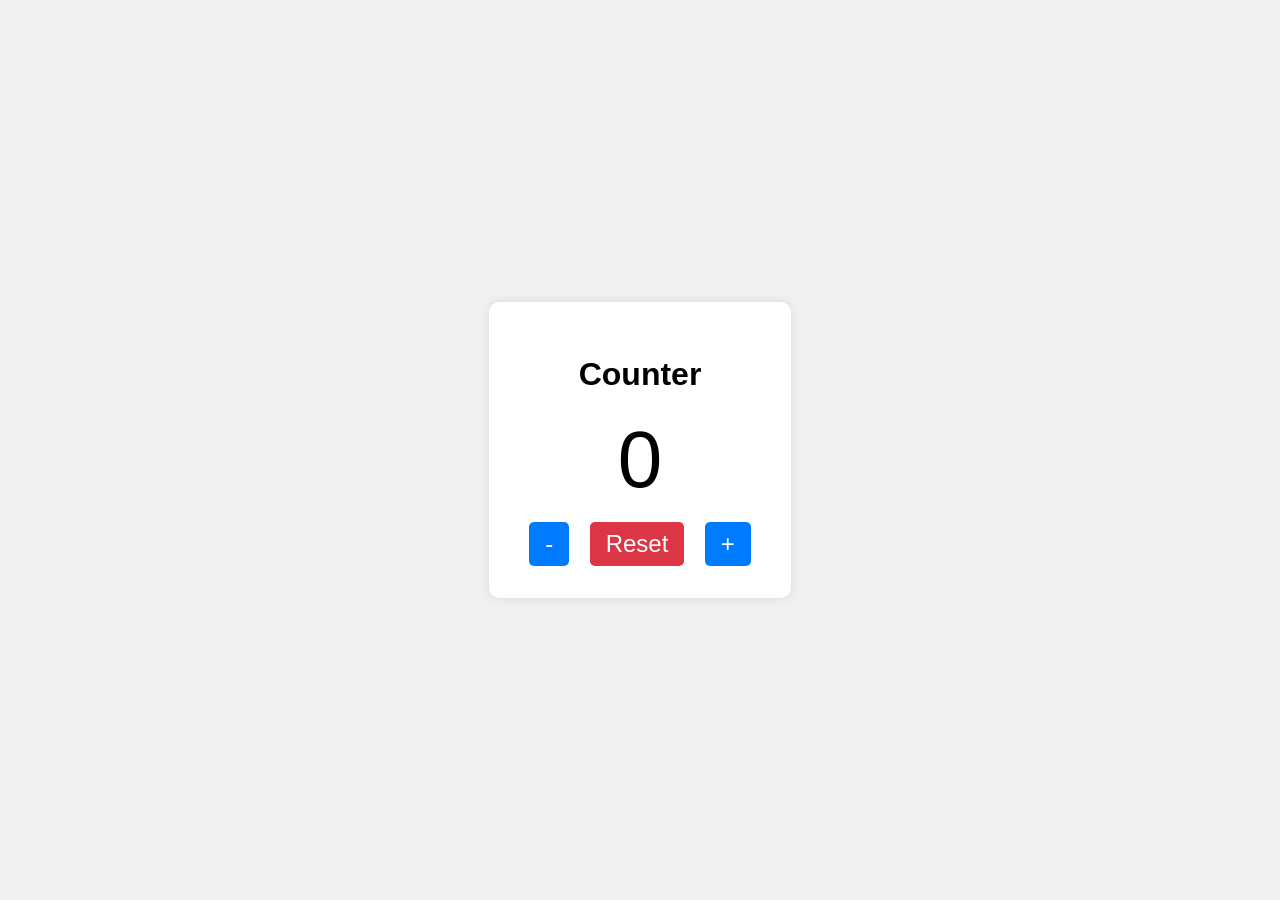
<file: counter-app/index.html>
<!DOCTYPE html>
<html lang="en">
<head>
    <meta charset="UTF-8">
    <meta name="viewport" content="width=device-width, initial-scale=1.0">
    <title>Counter App</title>
    <link rel="stylesheet" href="style.css">
</head>
<body>
    <div class="counter-container">
        <h1>Counter</h1>
        <p id="counter">0</p>
        <div class="buttons">
            <button id="decrement">-</button>
            <button id="reset">Reset</button>
            <button id="increment">+</button>
        </div>
    </div>
    <script src="script.js"></script>
</body>
</html>
</file>
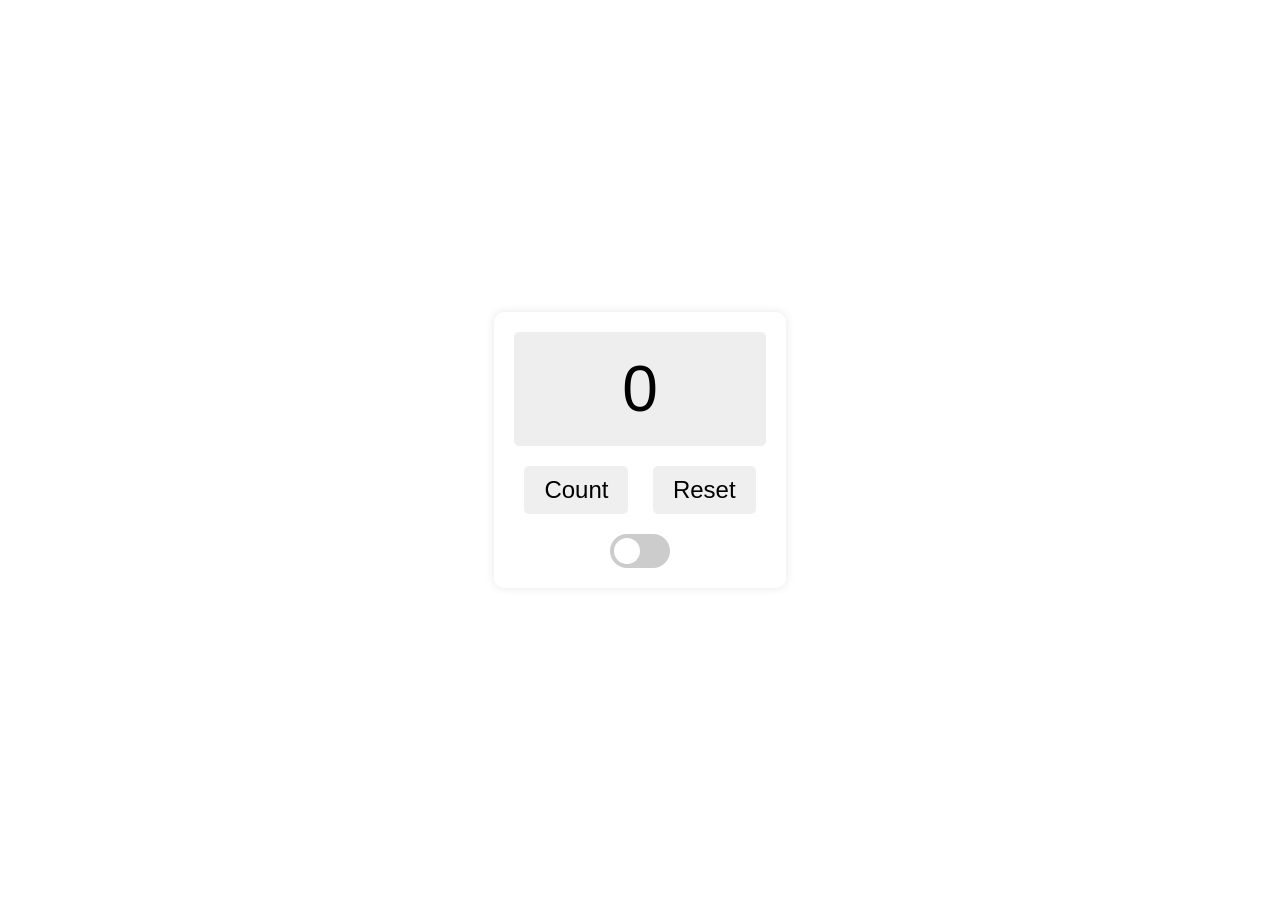
<file: tasbeeh-app/index.html>
<!DOCTYPE html>
<html lang="en">
<head>
    <meta charset="UTF-8">
    <meta name="viewport" content="width=device-width, initial-scale=1.0">
    <title>Tasbeeh Counter</title>
    <link rel="stylesheet" href="style.css">
</head>
<body>
    <div class="container">
        <div class="screen">0</div>
        <div class="buttons">
            <button id="count-btn">Count</button>
            <button id="reset-btn">Reset</button>
        </div>
        <div class="mode-toggle">
            <label class="switch">
                <input type="checkbox" id="mode-toggle-checkbox">
                <span class="slider round"></span>
            </label>
        </div>
    </div>
    <script src="script.js"></script>
</body>
</html>
</file>
<file: counter-app/style.css>
body {
    font-family: sans-serif;
    display: flex;
    justify-content: center;
    align-items: center;
    height: 100vh;
    margin: 0;
    background-color: #f0f0f0;
}

.counter-container {
    text-align: center;
    background-color: white;
    padding: 2rem;
    border-radius: 10px;
    box-shadow: 0 0 10px rgba(0, 0, 0, 0.1);
}

#counter {
    font-size: 5rem;
    margin: 1rem 0;
}

.buttons button {
    font-size: 1.5rem;
    padding: 0.5rem 1rem;
    margin: 0 0.5rem;
    border: none;
    border-radius: 5px;
    cursor: pointer;
    background-color: #007bff;
    color: white;
}

.buttons button:hover {
    background-color: #0056b3;
}

#reset {
    background-color: #dc3545;
}

#reset:hover {
    background-color: #c82333;
}
</file>
<file: tasbeeh-app/style.css>
body {
    display: flex;
    justify-content: center;
    align-items: center;
    height: 100vh;
    margin: 0;
    font-family: sans-serif;
    transition: background-color 0.3s, color 0.3s;
}

.container {
    text-align: center;
    padding: 20px;
    border-radius: 10px;
    box-shadow: 0 0 10px rgba(0,0,0,0.1);
}

.screen {
    font-size: 4em;
    padding: 20px;
    margin-bottom: 20px;
    border-radius: 5px;
    background-color: #eee;
}

.buttons button {
    font-size: 1.5em;
    padding: 10px 20px;
    margin: 0 10px;
    border: none;
    border-radius: 5px;
    cursor: pointer;
}

.mode-toggle {
    margin-top: 20px;
}

/* The switch - the box around the slider */
.switch {
  position: relative;
  display: inline-block;
  width: 60px;
  height: 34px;
}

/* Hide default HTML checkbox */
.switch input {
  opacity: 0;
  width: 0;
  height: 0;
}

/* The slider */
.slider {
  position: absolute;
  cursor: pointer;
  top: 0;
  left: 0;
  right: 0;
  bottom: 0;
  background-color: #ccc;
  -webkit-transition: .4s;
  transition: .4s;
}

.slider:before {
  position: absolute;
  content: "";
  height: 26px;
  width: 26px;
  left: 4px;
  bottom: 4px;
  background-color: white;
  -webkit-transition: .4s;
  transition: .4s;
}

input:checked + .slider {
  background-color: #2196F3;
}

input:focus + .slider {
  box-shadow: 0 0 1px #2196F3;
}

input:checked + .slider:before {
  -webkit-transform: translateX(26px);
  -ms-transform: translateX(26px);
  transform: translateX(26px);
}

/* Rounded sliders */
.slider.round {
  border-radius: 34px;
}

.slider.round:before {
  border-radius: 50%;
}


/* Dark Mode */
body.dark-mode {
    background-color: #333;
    color: #fff;
}

body.dark-mode .container {
    background-color: #444;
    box-shadow: 0 0 10px rgba(255,255,255,0.1);
}

body.dark-mode .screen {
    background-color: #222;
    color: #00aaff;
    box-shadow: 0 0 10px #00aaff;
}

body.dark-mode .buttons button {
    background-color: #555;
    color: #fff;
}
</file>
